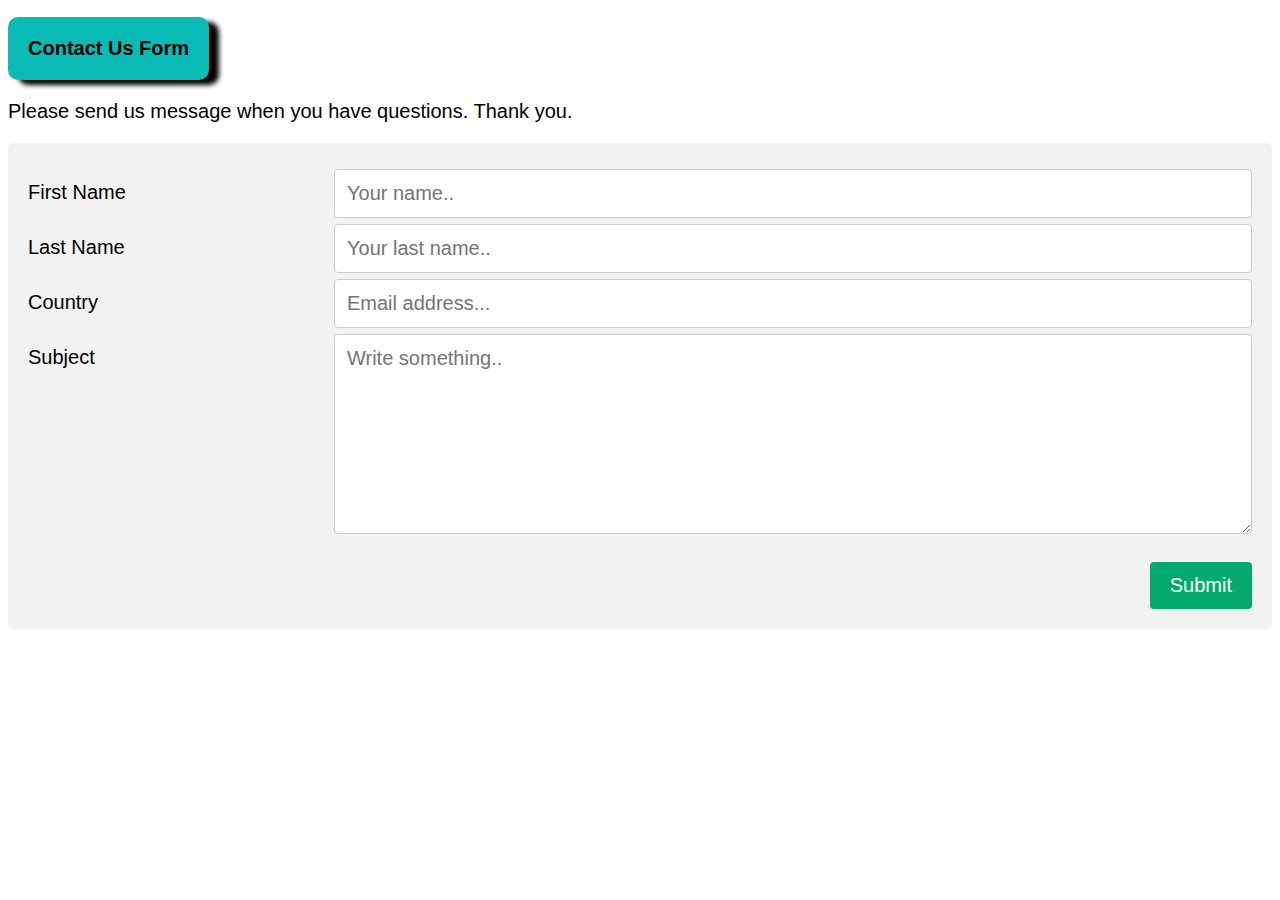
<file: HTML files/Contact.html>
<!DOCTYPE html>
<html>
<head>
    <meta charset="utf-8">
    <meta name="viewport" content="width=device-width, initial-scale=1">
    <title>Contact Us</title>
    <link rel="stylesheet" href="../css/contact.css" type="text/css">
    <script src="../javascript/contact.js"></script>
</head>
<body>

<h2>Contact Us Form</h2>
<p>Please send us message when you have questions. Thank you.</p>

<div class="container">
    <form id="emailForm" onsubmit="validateForm(); return false;">
  <div class="row">
    <div class="col-25">
      <label for="fname">First Name</label>
    </div>
    <div class="col-75">
      <input type="text" id="fname" name="firstname" placeholder="Your name..">
    </div>
  </div>
  <div class="row">
    <div class="col-25">
      <label for="lname">Last Name</label>
    </div>
    <div class="col-75">
      <input type="text" id="lname" name="lastname" placeholder="Your last name..">
    </div>
  </div>
  <div class="row">
    <div class="col-25">
      <label for="country">Country</label>
    </div>
    <div class="col-75">
        <input type="text" id="email" name="email" placeholder="Email address...">
        <span id="emailError" class="error"></span>
    </div>
  </div>
  <div class="row">
    <div class="col-25">
      <label for="subject">Subject</label>
    </div>
    <div class="col-75">
      <textarea id="subject" name="subject" placeholder="Write something.." style="height:200px"></textarea>
    </div>
  </div>
  <br>
  <div class="row">
    <input type="submit" value="Submit" name="submit">
  </div>
  </form>
</div>



</body>
</html>
</file>
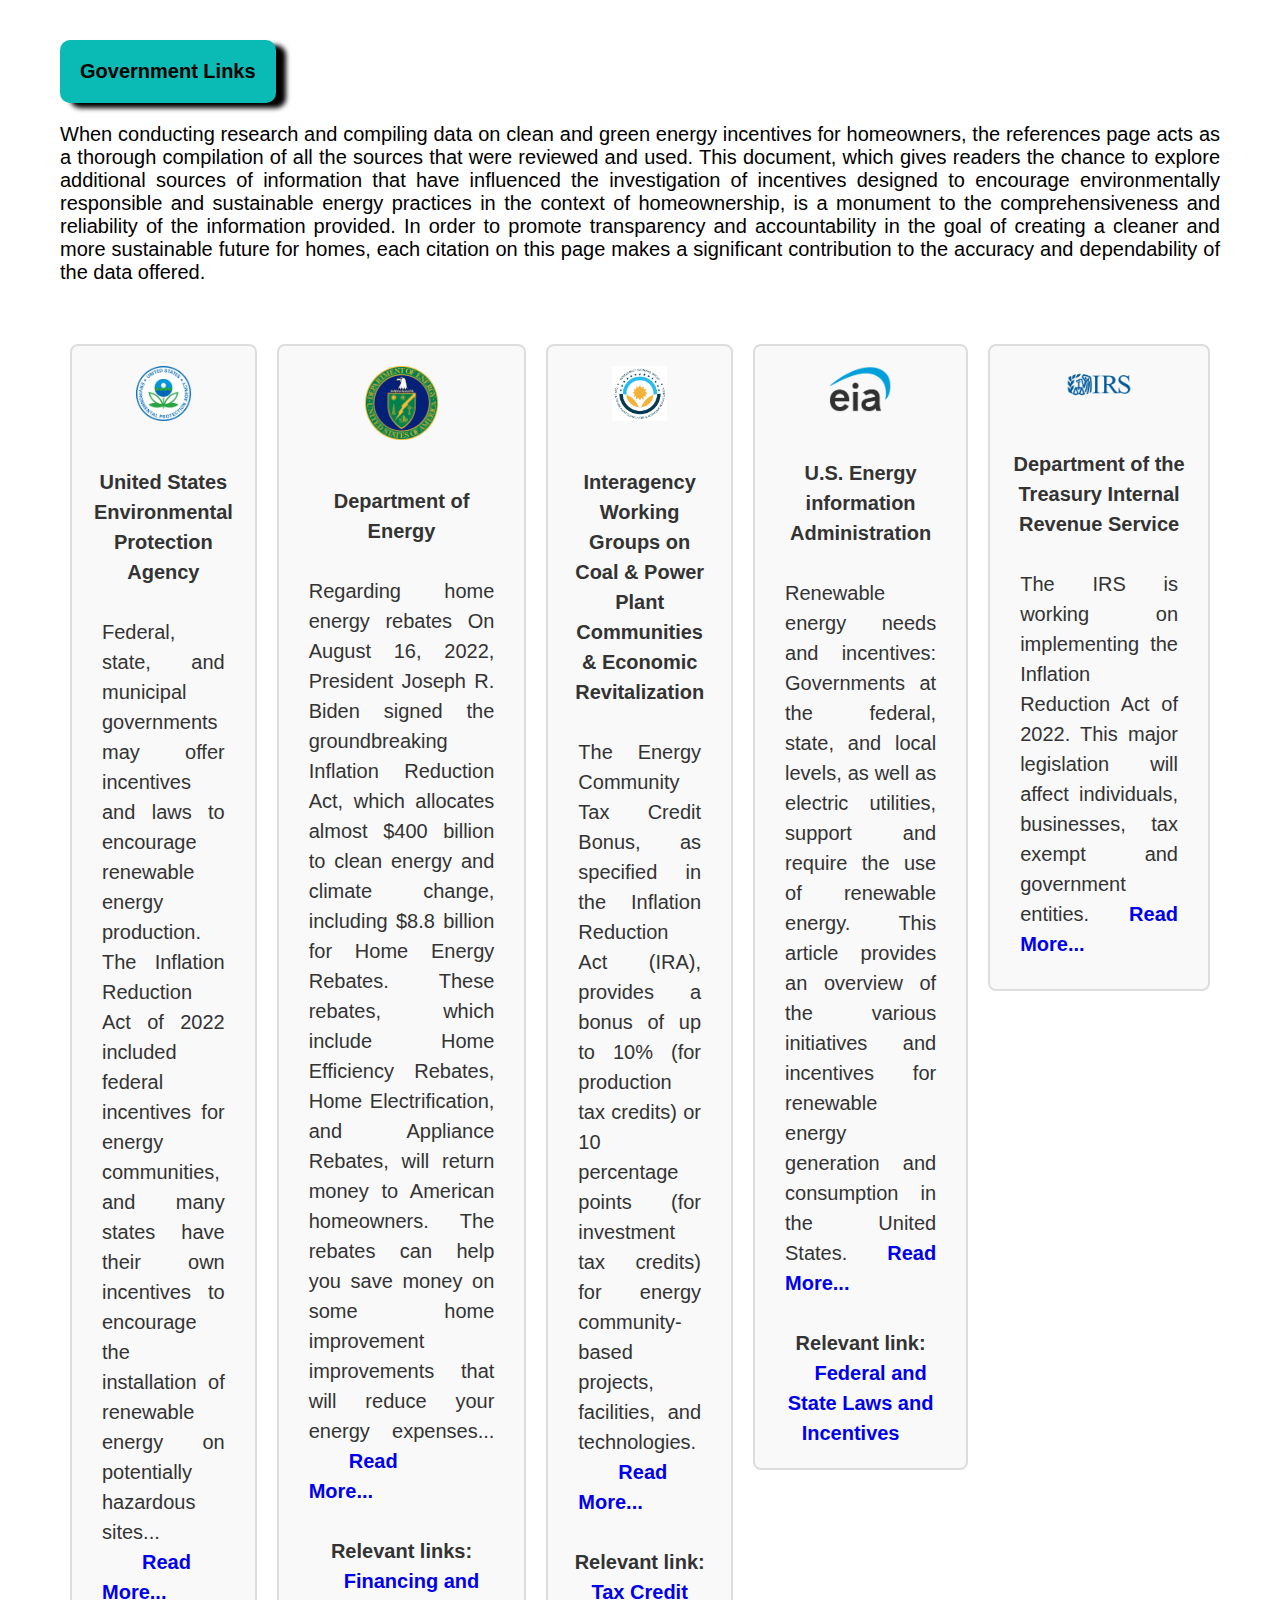
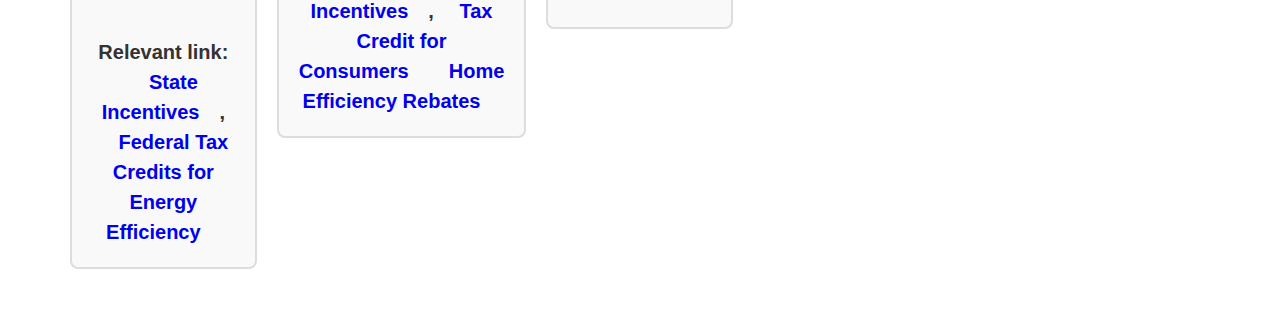
<file: HTML files/External.html>
<!DOCTYPE html>
<html lang="en">

<head>
  <meta charset="utf-8">
  <meta name="viewport" content="width=device-width, initial-scale=1">
  <title>external_links</title>
  <link rel="stylesheet" href="../css/external.css" type="text/css">
</head>
<body>

  <h1>Government Links</h1>

  <p>When conducting research and compiling data on clean and green energy incentives for homeowners, the references page acts as a thorough compilation of all the sources that were reviewed and used. This document, which gives readers the chance to explore additional sources of information that have influenced the investigation of incentives designed to encourage environmentally responsible and sustainable energy practices in the context of homeownership, is a monument to the comprehensiveness and reliability of the information provided. In order to promote transparency and accountability in the goal of creating a cleaner and more sustainable future for homes, each citation on this page makes a significant contribution to the accuracy and dependability of the data offered.</p>

  
  <div class="container">
    <!-- First Column -->
    <div class="column">
      <img src = "../images/epa.png" alt = "US Environmental Protection Agency">
      <h2>United States Environmental Protection Agency</h2>
      <p>Federal, state, and municipal governments may offer incentives and laws to encourage renewable energy production. The Inflation Reduction Act of 2022 included federal incentives for energy communities, and many states have their own incentives to encourage the installation of renewable energy on potentially hazardous sites... <b style="color:blue"><a href="https://www.epa.gov/re-powering/incentives-and-policies" target="_blank">Read More...</a></b></p>
      <h3>Relevant link: <a href="https://www.dsireusa.org/" target="_blank">State Incentives</a>, <a href = "https://www.energystar.gov/about/federal-tax-credits" target="_blank">Federal Tax Credits for Energy Efficiency</a></h3>
    </div>

    <!-- Second Column -->
    <div class="column">
      <img src="../images/deptnergy.png" alt = "Department of Energy">
      <h2>Department of Energy</h2>
      <p>Regarding home energy rebates On August 16, 2022, President Joseph R. Biden signed the groundbreaking Inflation Reduction Act, which allocates almost $400 billion to clean energy and climate change, including $8.8 billion for Home Energy Rebates. These rebates, which include Home Efficiency Rebates, Home Electrification, and Appliance Rebates, will return money to American homeowners. The rebates can help you save money on some home improvement improvements that will reduce your energy expenses... <b style="color:blue"><a href="https://www.energy.gov/scep/home-energy-rebates-programs" target="_blank">Read More...</a></b> </p>
      <h3>Relevant links: <a href = "https://www.energy.gov/energysaver/financing-and-incentives" target="_blank">Financing and Incentives</a>, <a href="https://www.energy.gov/policy/articles/making-our-homes-more-efficient-clean-energy-tax-credits-consumers" target="_blank">Tax Credit for Consumers</a><a href = "https://www.energy.gov/scep/home-efficiency-rebates" target="_blank">Home Efficiency Rebates</a></h3>
    </div>

    <div class="column">
      <img src="../images/IWG_logo.png" alt = "IWG">
      <h2>Interagency Working Groups on Coal & Power Plant Communities & Economic Revitalization</h2>
      <p>The Energy Community Tax Credit Bonus, as specified in the Inflation Reduction Act (IRA), provides a bonus of up to 10% (for production tax credits) or 10 percentage points (for investment tax credits) for energy community-based projects, facilities, and technologies. <b style="color:blue"><a href="https://energycommunities.gov/energy-community-tax-credit-bonus/" target="_blank">Read More...</a></b></p>
      <h3>Relevant link: <a href="https://energycommunities.gov/funding-opportunities/tax-credits/" target="_blank">Tax Credit</a></h3>
    </div>

    <div class="column">
      <img src="../images/Eia-logomark.svg.png" alt = "US Energy information administration">
      <h2>U.S. Energy information Administration</h2>
      <p> Renewable energy needs and incentives: Governments at the federal, state, and local levels, as well as electric utilities, support and require the use of renewable energy. This article provides an overview of the various initiatives and incentives for renewable energy generation and consumption in the United States.<b style="color:blue"><a href="https://www.eia.gov/energyexplained/renewable-sources/incentives.php" target="_blank">Read More...</a></b></p>
      <h3>Relevant link: <a href="https://afdc.energy.gov/laws" target="_blank">Federal and State Laws and Incentives</a></h3>
    </div>

    <div class="column">
      <img src="../images/irs.png" alt = "IRS">
      <h2>Department of the Treasury Internal Revenue Service</h2>
      <p> The IRS is working on implementing the Inflation Reduction Act of 2022. This major legislation will affect individuals, businesses, tax exempt and government entities.<b style="color:blue"><a href="https://www.irs.gov/credits-and-deductions-under-the-inflation-reduction-act-of-2022#energy" target="_blank">Read More...</a></b></p>
    </div>


  </div>

</body>
</html>
</file>
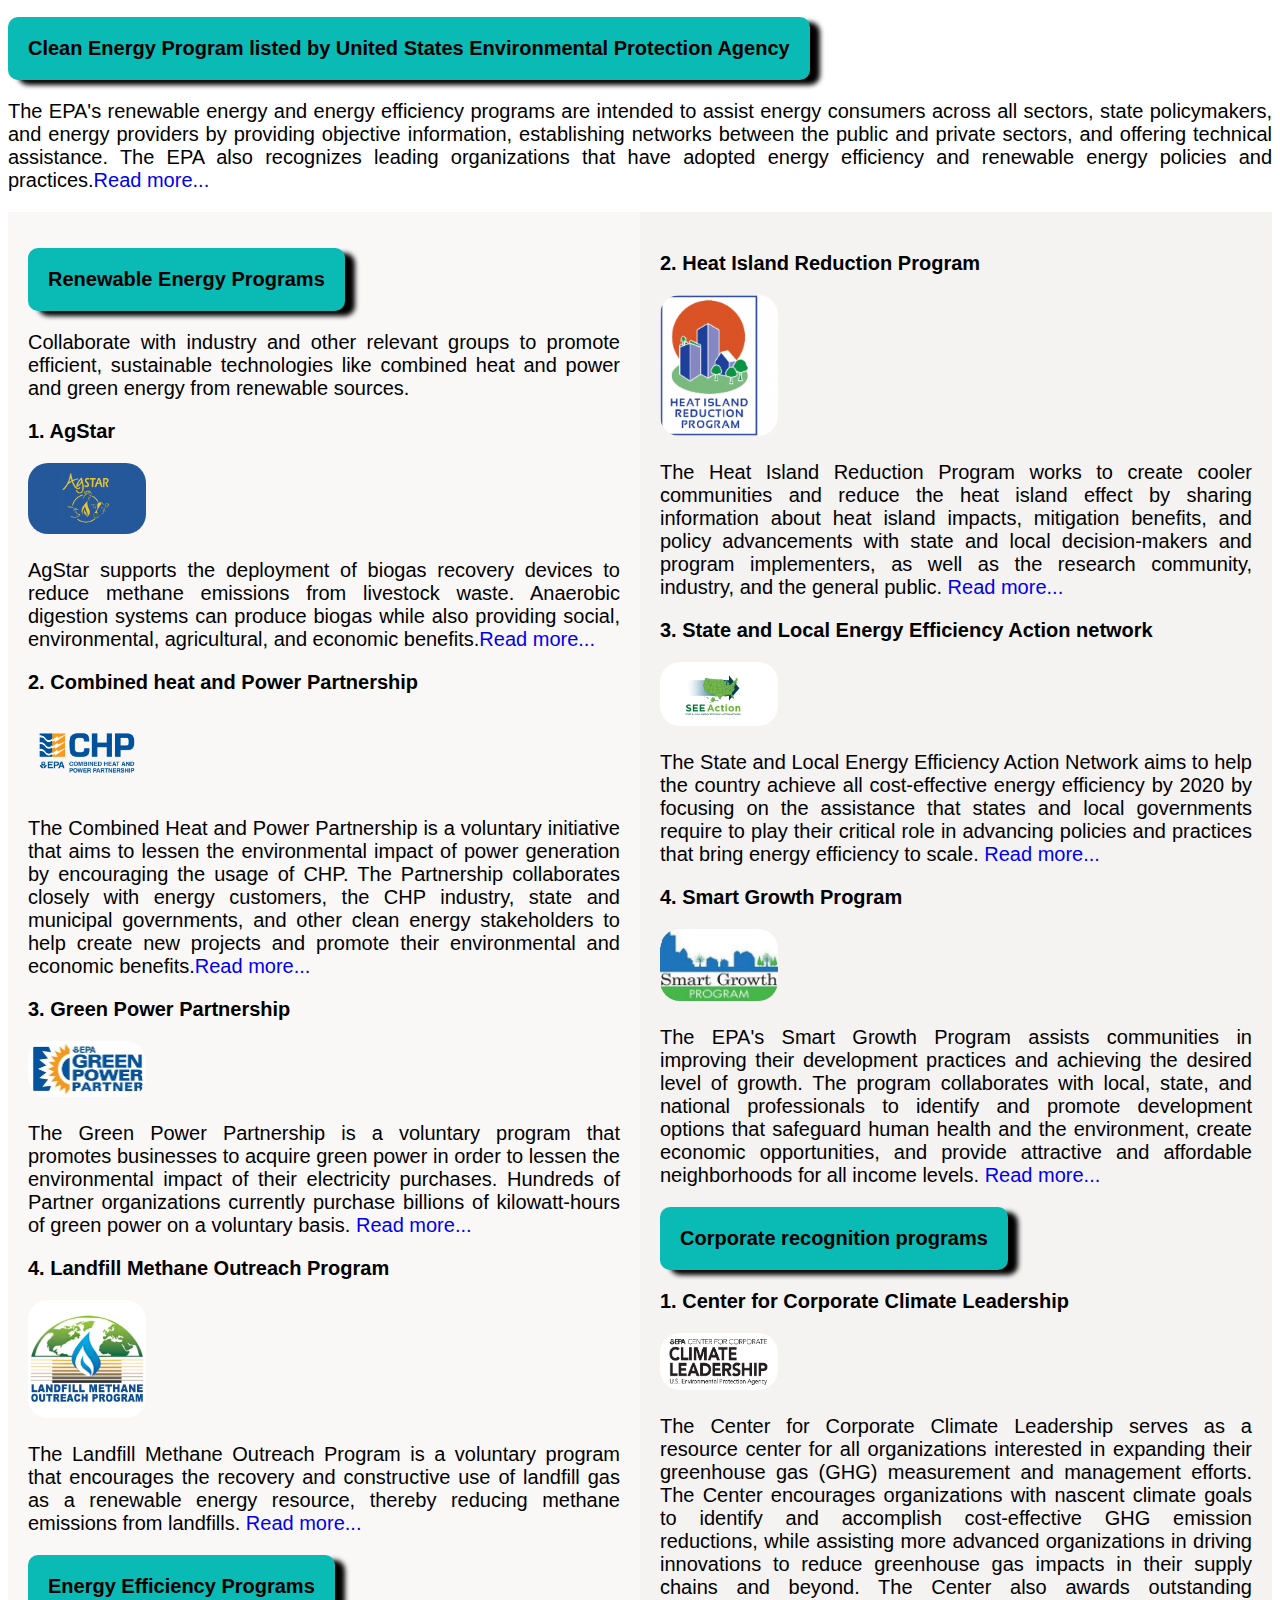
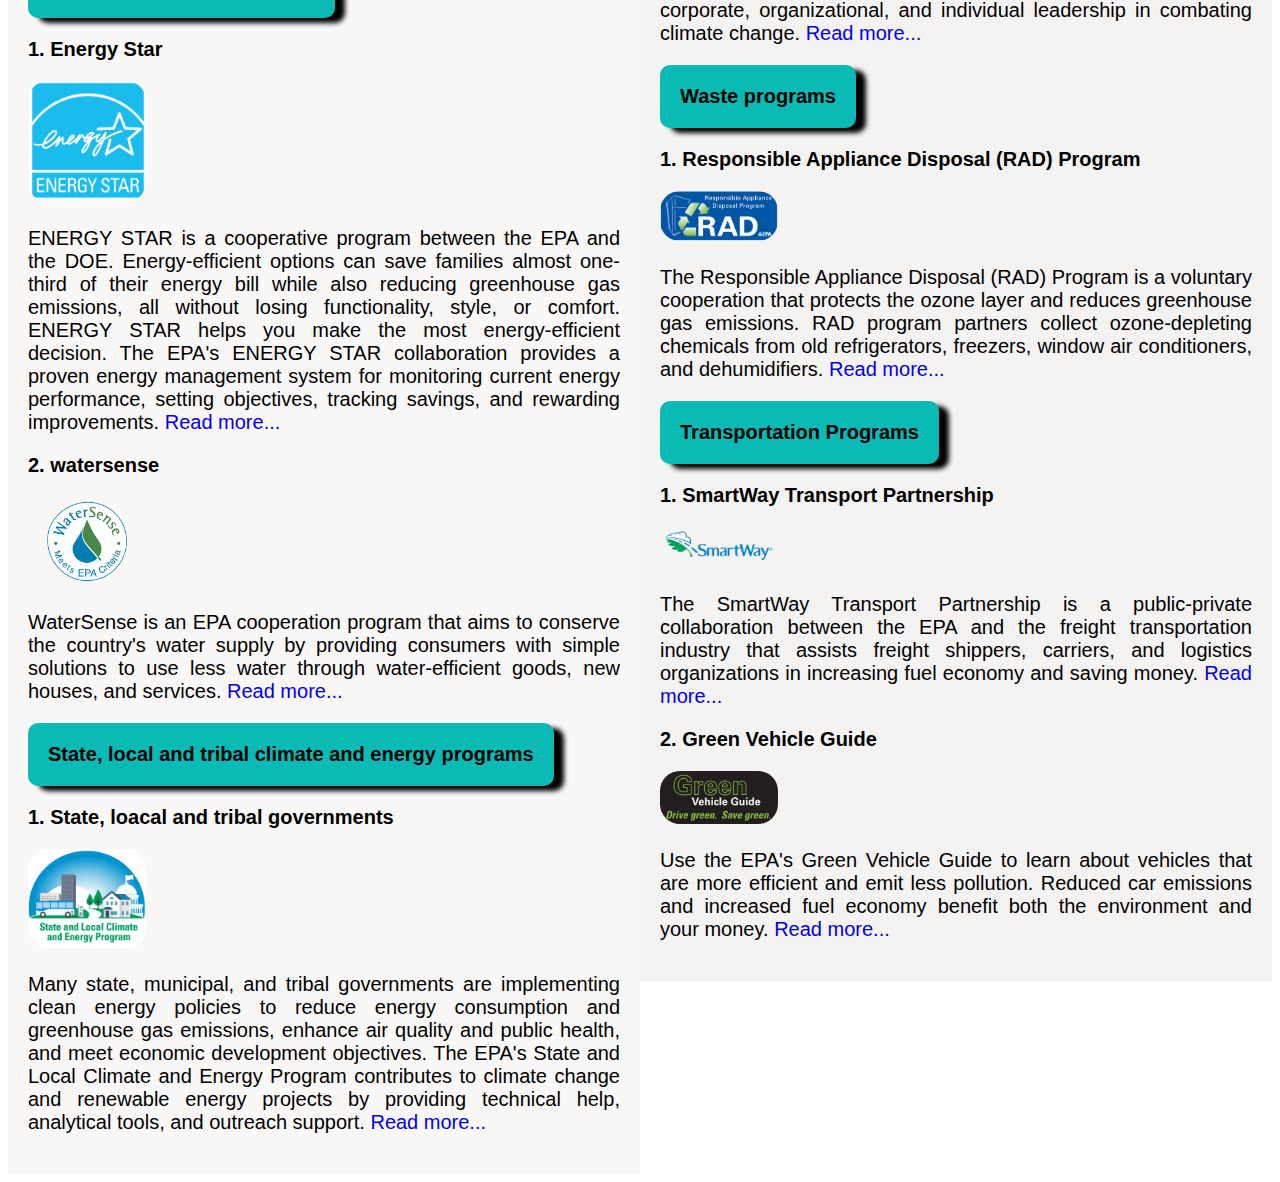
<file: HTML files/Home.html>
<!DOCTYPE html>
<html>
<head>
    <meta charset="utf-8">
    <meta name="viewport" content="width=device-width, initial-scale=1">
    <title>Home</title>
    <link rel="stylesheet" href="../css/home.css" type="text/css">

</head>
<body>

<h2>Clean Energy Program listed by United States Environmental Protection Agency</h2>
<p>The EPA's renewable energy and energy efficiency programs are intended to assist energy consumers across all sectors, state policymakers, and energy providers by providing objective information, establishing networks between the public and private sectors, and offering technical assistance. The EPA also recognizes leading organizations that have adopted energy efficiency and renewable energy policies and practices.<a href="https://www.epa.gov/energy/clean-energy-programs" target="_blank">Read more...</a></p>

<div class="row">

  <div class="column" style="background-color: rgb(250, 247, 247);">
    <h2>Renewable Energy Programs</h2>
    <p>Collaborate with industry and other relevant groups to promote efficient, sustainable technologies like combined heat and power and green energy from renewable sources.</p>
    
    <h3>1. AgStar</h3>
        <img src = "../images/AgStar.jpg" alt = "agstar" >
    <p>AgStar supports the deployment of biogas recovery devices to reduce methane emissions from livestock waste. Anaerobic digestion systems can produce biogas while also providing social, environmental, agricultural, and economic benefits.<a href="https://www.epa.gov/agstar" target="_blank">Read more...</a></p>

    <h3>2. Combined heat and Power Partnership</h3>
        <img src = "../images/epa-chp-partner.png">
    <p>The Combined Heat and Power Partnership is a voluntary initiative that aims to lessen the environmental impact of power generation by encouraging the usage of CHP. The Partnership collaborates closely with energy customers, the CHP industry, state and municipal governments, and other clean energy stakeholders to help create new projects and promote their environmental and economic benefits.<a href="https://www.epa.gov/chp" target="_blank">Read more...</a></p>

    <h3>3. Green Power Partnership</h3>
        <img src = "../images/OIP.jpg">
    <p>The Green Power Partnership is a voluntary program that promotes businesses to acquire green power in order to lessen the environmental impact of their electricity purchases. Hundreds of Partner organizations currently purchase billions of kilowatt-hours of green power on a voluntary basis. <a href="https://www.epa.gov/greenpower" target="_blank">Read more...</a></p>

    <h3>4. Landfill Methane Outreach Program </h3>
    <img src = "../images/landfillmethane.jpg">
    <p>The Landfill Methane Outreach Program is a voluntary program that encourages the recovery and constructive use of landfill gas as a renewable energy resource, thereby reducing methane emissions from landfills. <a href="https://www.epa.gov/lmop" target="_blank">Read more...</a></p>

    <h2>Energy Efficiency Programs</h2>

    <h3>1. Energy Star</h3>
        <img src="../images/Energy_Star_logo.svg.png" alt="energystar">
    <p>ENERGY STAR is a cooperative program between the EPA and the DOE. Energy-efficient options can save families almost one-third of their energy bill while also reducing greenhouse gas emissions, all without losing functionality, style, or comfort. ENERGY STAR helps you make the most energy-efficient decision. The EPA's ENERGY STAR collaboration provides a proven energy management system for monitoring current energy performance, setting objectives, tracking savings, and rewarding improvements.<a href="https://www.energystar.gov/" target="_blank"> Read more...</a></p>

    <h3>2. watersense</h3>
        <img src="../images/watersense.png" alt="energystar">
    <p>WaterSense is an EPA cooperation program that aims to conserve the country's water supply by providing consumers with simple solutions to use less water through water-efficient goods, new houses, and services.<a href="https://www.epa.gov/watersense" target="_blank"> Read more...</a></p>


    <h2>State, local and tribal climate and energy programs</h2>
    <h3>1. State, loacal and tribal governments</h3>
        <img src="../images/statelocalclimate.png" alt="statelocalclimate">
    <p>Many state, municipal, and tribal governments are implementing clean energy policies to reduce energy consumption and greenhouse gas emissions, enhance air quality and public health, and meet economic development objectives. The EPA's State and Local Climate and Energy Program contributes to climate change and renewable energy projects by providing technical help, analytical tools, and outreach support.<a href="https://www.epa.gov/statelocalenergy/" target="_blank"> Read more...</a></p>

  </div>

  <div class="column" style="background-color:#f5f2f2;">
 
    <h3>2. Heat Island Reduction Program</h3>
        <img src="../images/heatisland.png" alt="heatisland">
    <p>The Heat Island Reduction Program works to create cooler communities and reduce the heat island effect by sharing information about heat island impacts, mitigation benefits, and policy advancements with state and local decision-makers and program implementers, as well as the research community, industry, and the general public.<a href="https://www.epa.gov/heatislands" target="_blank"> Read more...</a></p>
    
    <h3>3. State and Local Energy Efficiency Action network</h3>
        <img src="../images/SeeAction.jpg" alt="state and local energy">
    <p>The State and Local Energy Efficiency Action Network aims to help the country achieve all cost-effective energy efficiency by 2020 by focusing on the assistance that states and local governments require to play their critical role in advancing policies and practices that bring energy efficiency to scale.<a href="https://www.epa.gov/heatislands" target="_blank"> Read more...</a></p>
    
    <h3>4. Smart Growth Program</h3>
    <img src="../images/smartGrowth.jpg" alt="smartGrowth">
    <p>The EPA's Smart Growth Program assists communities in improving their development practices and achieving the desired level of growth. The program collaborates with local, state, and national professionals to identify and promote development options that safeguard human health and the environment, create economic opportunities, and provide attractive and affordable neighborhoods for all income levels.<a href="https://www.epa.gov/smartgrowth" target="_blank"> Read more...</a></p>

    <h2>Corporate recognition programs</h2>
    <h3>1. Center for Corporate Climate Leadership</h3>
        <img src="../images/climateleadership.png" alt="climateleadership">
    <p>The Center for Corporate Climate Leadership serves as a resource center for all organizations interested in expanding their greenhouse gas (GHG) measurement and management efforts. The Center encourages organizations with nascent climate goals to identify and accomplish cost-effective GHG emission reductions, while assisting more advanced organizations in driving innovations to reduce greenhouse gas impacts in their supply chains and beyond. The Center also awards outstanding corporate, organizational, and individual leadership in combating climate change.<a href="https://www.epa.gov/climateleadership" target="_blank"> Read more...</a></p>

    <h2>Waste programs</h2>
    <h3>1. Responsible Appliance Disposal (RAD) Program</h3>
        <img src="../images/rad_logo.png" alt="rad">
    <p>The Responsible Appliance Disposal (RAD) Program is a voluntary cooperation that protects the ozone layer and reduces greenhouse gas emissions. RAD program partners collect ozone-depleting chemicals from old refrigerators, freezers, window air conditioners, and dehumidifiers.<a href="https://www.epa.gov/rad" target="_blank"> Read more...</a></p>

    <h2>Transportation Programs</h2>
    <h3>1. SmartWay Transport Partnership</h3>
        <img src="../images/smartway-logo-web.png" alt="smartway">
    <p>The SmartWay Transport Partnership is a public-private collaboration between the EPA and the freight transportation industry that assists freight shippers, carriers, and logistics organizations in increasing fuel economy and saving money.<a href="https://www.epa.gov/smartway" target="_blank"> Read more...</a></p>

    <h3>2. Green Vehicle Guide</h3>
        <img src="../images/greenvehicle.jpg" alt="greenvehicle">
    <p>Use the EPA's Green Vehicle Guide to learn about vehicles that are more efficient and emit less pollution. Reduced car emissions and increased fuel economy benefit both the environment and your money.<a href="https://www.epa.gov/greenvehicles" target="_blank"> Read more...</a></p>

    


  </div>


</div>

</body>
</html>
</file>
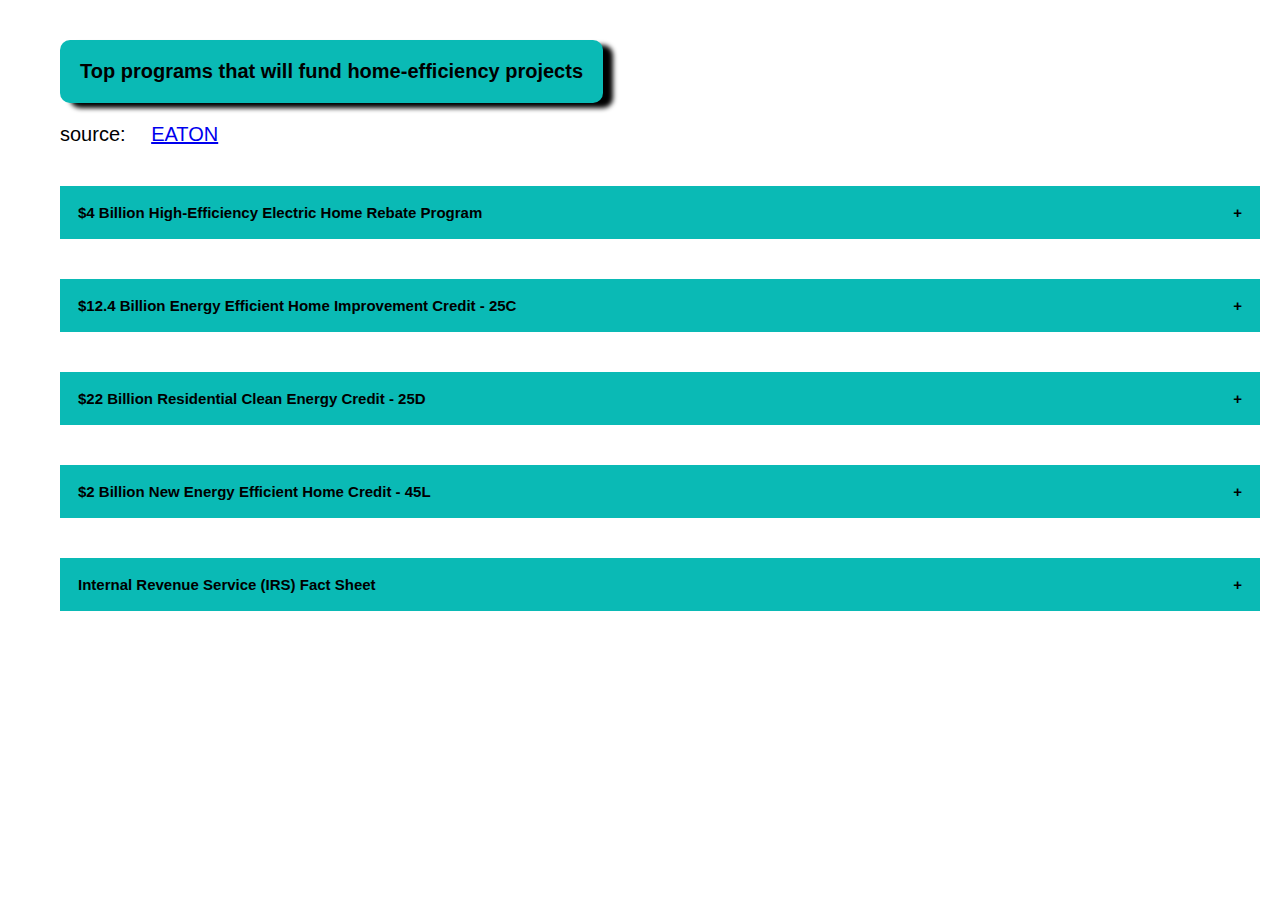
<file: HTML files/Projects.html>
<!DOCTYPE html>
<html>
<head>
    <meta charset="utf-8">
    <meta name="viewport" content="width=device-width, initial-scale=1">
    <title>Home</title>
    <link rel="stylesheet" href="../css/projects.css" type="text/css">

</head>
<body>

<h2>Top programs that will fund home-efficiency projects</h2>

<p>source: <a href="https://www.eaton.com/us/en-us/company/news-insights/stronger-future/residential-homeowners.html" target="_blank">EATON</a></p>
<button class="collapsible">$4 Billion High-Efficiency Electric Home Rebate Program</button>
<div class="content">
  <p>Grants will be awarded to State energy offices and Indian Tribes to establish a “high efficiency electric home rebate program”, which will provide rebates to eligible entities 
    and their qualified electrification projects</p>

    <p><b>Grant allocator:</b> Department of Energy</p>
    
    <p><b>Eligible recipients:</b> Low- or moderate-income household (a household with a total annual income less that 150% of the median income in which the entity resides); an individual or entity that owns a multifamily building where 50% or more of the residents are low- or moderate-income; governmental, commercial, or non-profit entities carrying out qualified electrification projects on behalf of the eligible recipients listed above</p>
    <p><a href="https://www.rewiringamerica.org/policy/high-efficiency-electric-home-rebate-act" target="_blank">High-Efficiency Electric Home Rebate Act (HEEHRA)</a></p>
</div>
<button class="collapsible">$12.4 Billion Energy Efficient Home Improvement Credit - 25C</button>
<div class="content">
  <p>Allows households to deduct from their taxes up to 30% of the cost of upgrades to their homes, including but not limited to installing heat pumps, breaker boxes, insulation, 
    windows, water heaters. Improvements to, or replacement of, a panelboard, sub-panelboard, branch circuits, or feeders can qualify.</p>

    <p><b>Grant allocator:</b> Internal Revenue Service</p>
    
    <p><b>Eligible projects:</b> Any improvement to, or replacement of, a panelboard, sub-panelboard, branch circuits, or feeders which is installed in a manner consistent with the National Electric Code, has a load capacity of not less than 200 amps and is installed in conjunction with any qualified energy efficiency improvement or any other qualified energy project</p>
    <p><a href="https://pearlcertification.com/news/ira-for-solar-contractors" target="_blank">S25C and 25D of the Inflation Reduction Act</a></p>

</div>
<button class="collapsible">$22 Billion Residential Clean Energy Credit - 25D</button>
<div class="content">
  <p>Extends and expands residential energy efficient property credit, now Residential Clean Energy Credit</p>

    <p><b>Grant allocator:</b> Internal Revenue Service</p>
    
    <p><b>Elibile projects:</b> Credit is commonly used for residential solar projects. Applicable expenditures include qualified solar electric property, solar water heating property, small wind energy, geothermal heat pump, biomass fuel property, and extends credit to battery storage technology starting in 2023.</p>
    <p><a href="https://pearlcertification.com/news/ira-for-solar-contractors" target="_blank">S25C and 25D of the Inflation Reduction Act</a></p>

</div>
<button class="collapsible">$2 Billion New Energy Efficient Home Credit - 45L</button>
<div class="content">
  <p>Extends new energy efficient home creditM</p>

    <p><b>Grant allocator:</b> Internal Revenue Service</p>
    
    <p><b>Elibile projects:</b> Credit available for single-family and manufactured homes constructed to Energy STAR Residential New Construction or the Manufactured Homes Program; credit available for single-family and manufactured homes when they are certified as a DOE Zero Energy Ready Home</p>
    <p><a href="https://www.energy.gov/eere/buildings/section-45l-tax-credits-zero-energy-ready-homes#:~:text=The%2045L%20tax%20credit%20is%20%241%2C000%20for%20dwelling%20units%20that,the%2045L%20tax%20credit%20is" target="_blank">Section 45L Tax Credit for Zero Energy Ready Homes</a></p>
</div>

<button class="collapsible">Internal Revenue Service (IRS) Fact Sheet</button>
<div class="content">
  <p>EFrequently asked questions about energy efficient home improvements and residential clean energy property credits</p>
  <object data= "../pdf/fs-2022-40.pdf" width="100%" height="1400px"></object> 


</div>



<script src="../javascript/projects.js"></script>
</body>
</html>
</file>
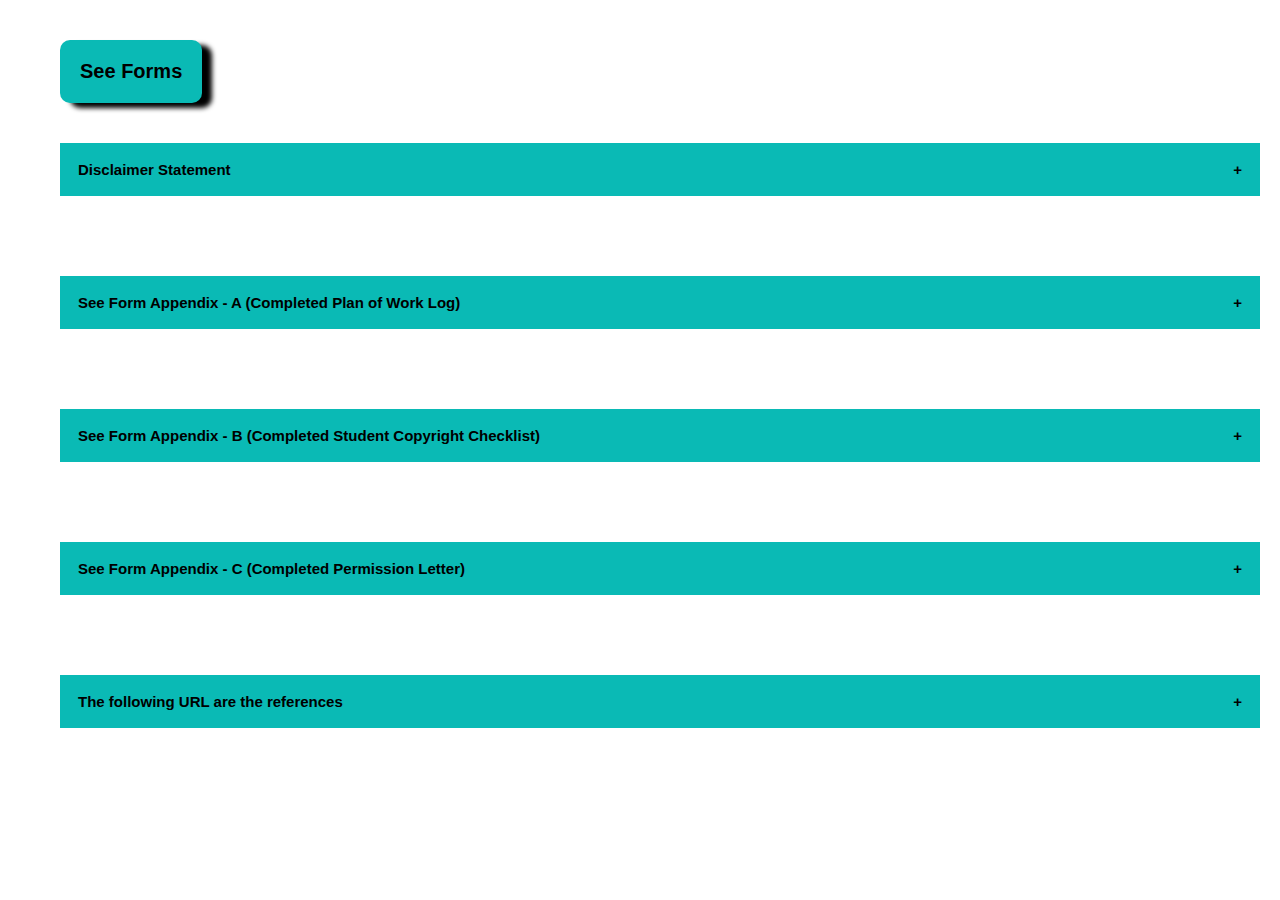
<file: HTML files/References.html>
<!DOCTYPE html>
<html>
<head>
    <meta charset="utf-8">
    <meta name="viewport" content="width=device-width, initial-scale=1">
    <title>References</title>
    <link rel="stylesheet" href="../css/references.css" type="text/css">
    <link rel="stylesheet" href="../css/projects.css" type="text/css">

</head>
<body>

    <h2>See Forms </h2>
    
<button class="collapsible">Disclaimer Statement </button>
  <div class="content">
    <img src="../images/disclaimer.png">
  </div>

<button class="collapsible">See Form Appendix - A (Completed Plan of Work Log) </button>
  <div class="content">
    <object data= "../pdf/Worklog.pdf" width="100%" height="1400px"></object> 
  </div>

<button class="collapsible">See Form Appendix - B (Completed Student Copyright Checklist) </button>
  <div class="content">
    <object data= "../pdf/copyrightchecklist.pdf" width="100%" height="1400px"></object> 
  </div>

<button class="collapsible">See Form Appendix - C (Completed Permission Letter) </button>
  <div class="content">
    <object data= "../pdf/letter.pdf" width="100%" height="1400px"></object> 
  </div>

<button class="collapsible">The following URL are the references</button>
<div class="content">
  <p>These references are invaluable resources, providing insights, best practices, and new solutions, allowing our team to create a digital presence that smoothly integrates creativity and functionality.</p>
  <div class="gallery">
    <a href = "https://www.w3schools.com" target = "_blank"><img src="../images/w3schools.png" alt="W3schools"></a>
    <div class="desc">W3Schools is a popular learning resource for novice and intermediate developers who want to build websites and web applications.</div>
  </div>
  
  <div class="gallery">
    <a href = "https://developer.mozilla.org/en-US/docs/Web/CSS/box-shadow" target="_blank"><img src="../images/MDN_Web_Docs_full_logo.svg.png" alt="mdn web docs"></a>
    <div class="desc">MDN online Docs offers documentation, guides, tutorials, and references for a variety of online technologies, including as HTML, CSS, JavaScript, and web APIs. </div>
  </div>

  <div class="gallery">
    <a href="https://fonts.google.com/" target="_blank"><img src="../images/Google_Fonts_logo.svg.png" alt="google fonts"></a>
    <div class="desc">Google Fonts offers a diverse selection of fonts in various styles and languages, making it an easy resource for designers and developers to improve the typography of their websites. </div>
  </div>  

  <div class="gallery">
    <a href="  https://fontawesome.com/" target="_blank"><img src="../images/fawesome.jpg" alt="fonts awesome"></a>
    <div class="desc">Font Awesome icons are intended to be visually pleasing and consistent, making them appropriate for a variety of web development applications.. </div>
  </div> 
   
</div>
  


<script src="../javascript/projects.js"></script>
</body>
</html>
</file>
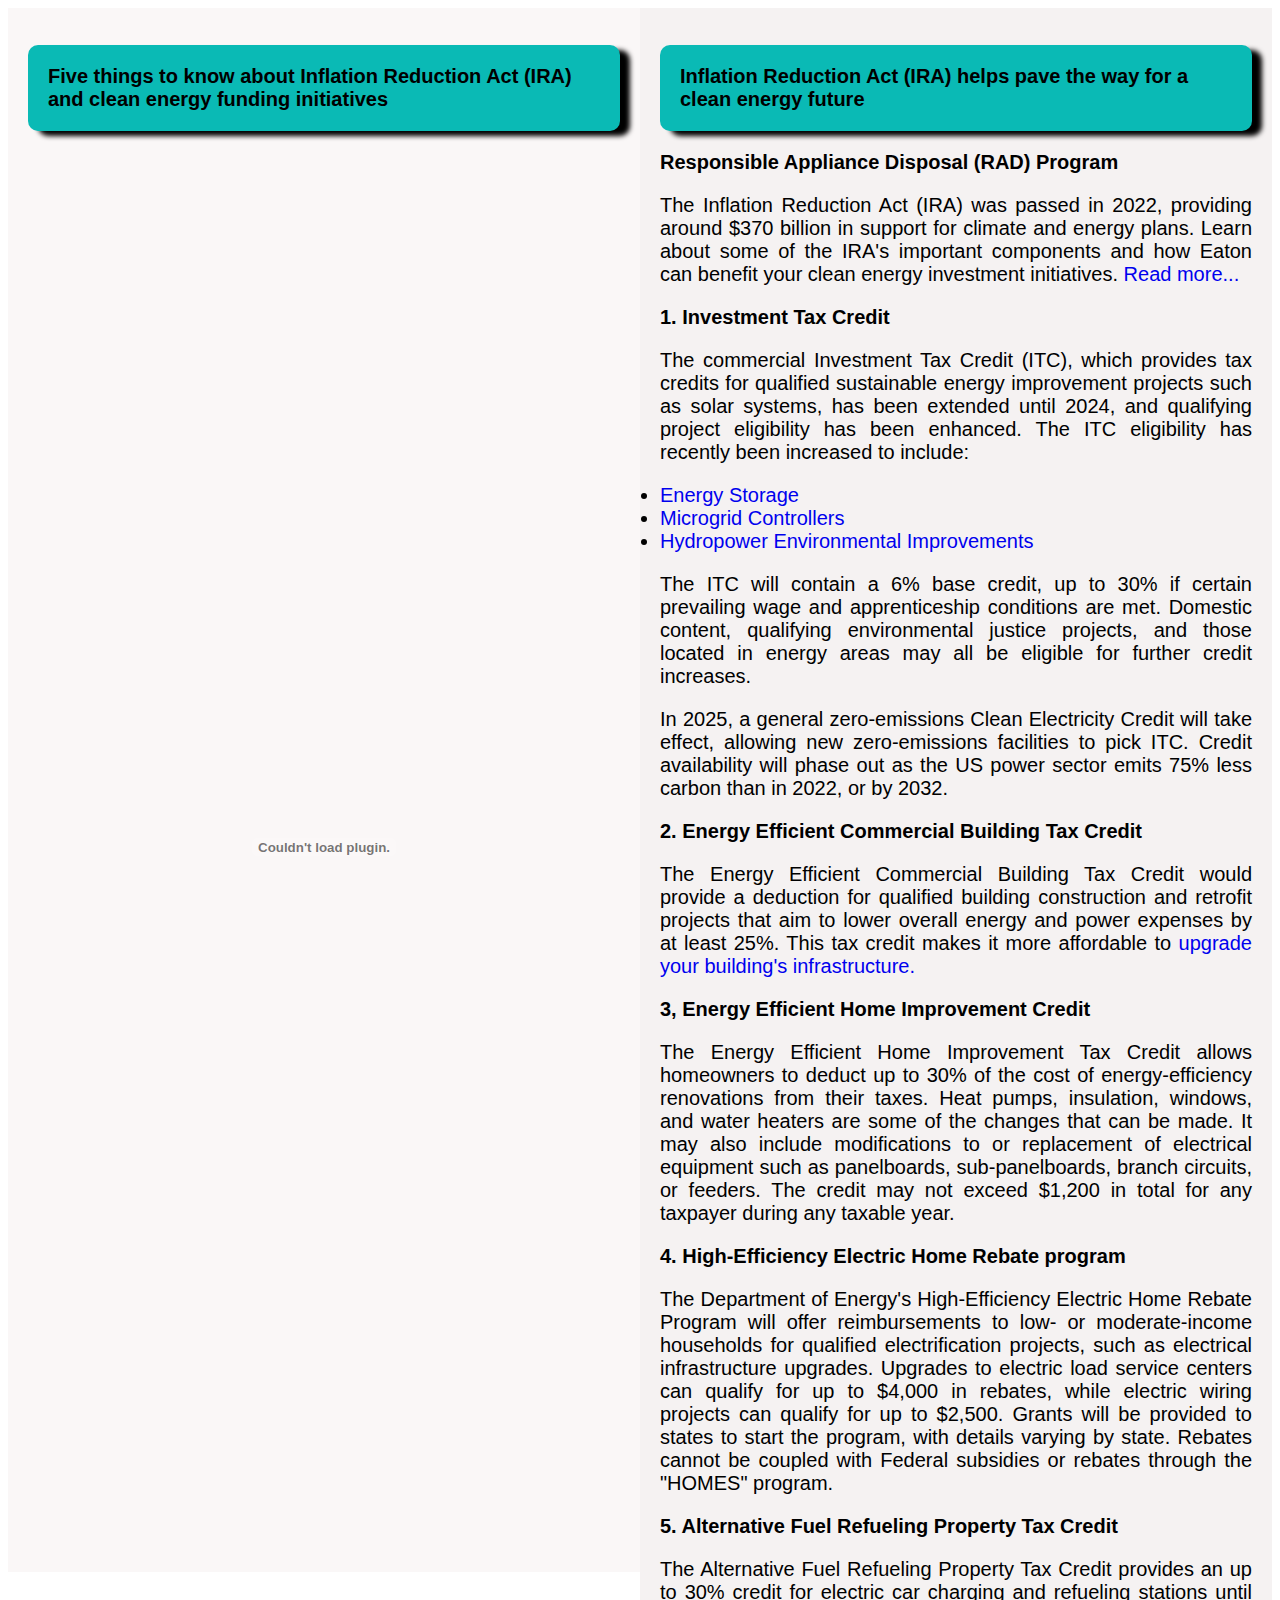
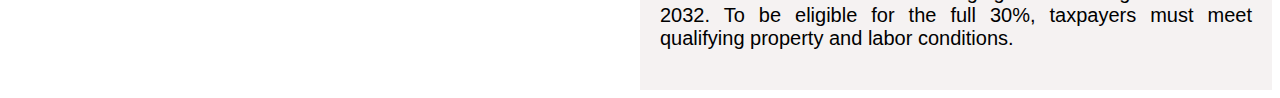
<file: HTML files/Solutions.html>
<!DOCTYPE html>
<html>
<head>
    <meta charset="utf-8">
    <meta name="viewport" content="width=device-width, initial-scale=1">
    <title>Home</title>
    <link rel="stylesheet" href="../css/solutions.css" type="text/css">

</head>
<body>


<div class="row">

  <div class="column" style="background-color: rgb(250, 247, 247);">
    <h2>Five things to know about Inflation Reduction Act (IRA) and clean energy funding initiatives</h2>
    <object data= "https://www.eaton.com/content/dam/eaton/markets/general/eaton-5-things-to-know-about-IRA-listicle-MZ083097EN.pdf" width="100%" height="1400px"></object> 
  </div>

  <div class="column" style="background-color:#f5f2f2;">
 
    <h2>Inflation Reduction Act (IRA) helps pave the way for a clean energy future</h2>
    <h3>Responsible Appliance Disposal (RAD) Program</h3>
    <p>The Inflation Reduction Act (IRA) was passed in 2022, providing around $370 billion in support for climate and energy plans. Learn about some of the IRA's important components and how Eaton can benefit your clean energy investment initiatives. <a href="https://www.eaton.com/us/en-us/company/news-insights/stronger-future/climate-and-clean-energy.html" target="_blank">Read more...</a></p>

    <h3>1. Investment Tax Credit</h3>
    <p>The commercial Investment Tax Credit (ITC), which provides tax credits for qualified sustainable energy improvement projects such as solar systems, has been extended until  
        2024, and qualifying project eligibility has been enhanced. The ITC eligibility has recently been increased to include: 

        <li><a href = "https://www.eaton.com/us/en-us/products/energy-storage.html" target="_blank">Energy Storage</a></li>
        <li><a href="https://www.eaton.com/us/en-us/catalog/services/microgrid-and-distributed-energy-resources.html" target="_blank">Microgrid Controllers</a></li>
        <li><a href="https://www.eaton.com/us/en-us/catalog/services/hydroelectric-power-plant-automation-and-modernization.html" target="_blank">Hydropower Environmental Improvements</a></li>
        
    <p>The ITC will contain a 6% base credit, up to 30% if certain prevailing wage and apprenticeship conditions are met. Domestic content, qualifying environmental justice projects, 
        and those located in energy areas may all be eligible for further credit increases. </p>
        
    <p>In 2025, a general zero-emissions Clean Electricity Credit will take effect, allowing new zero-emissions facilities to pick ITC. Credit availability will phase out as the US 
        power sector emits 75% less carbon than in 2022, or by 2032. </p>

    <h3>2. Energy Efficient Commercial Building Tax Credit </h3>
    <p>The Energy Efficient Commercial Building Tax Credit would provide a deduction for qualified building construction and retrofit projects that aim to lower overall energy and 
        power expenses by at least 25%. This tax credit makes it more affordable to <a href="https://www.eaton.com/us/en-us/company/news-insights/stronger-future/buildings.html" target="_blank">upgrade your building's infrastructure.</a></p>

    <h3>3, Energy Efficient Home Improvement Credit </h3>
    <p>The Energy Efficient Home Improvement Tax Credit allows homeowners to deduct up to 30% of the cost of energy-efficiency renovations from their taxes. Heat pumps, insulation, 
        windows, and water heaters are some of the changes that can be made. It may also include modifications to or replacement of electrical equipment such as panelboards, sub-panelboards, branch circuits, or feeders. The credit may not exceed $1,200 in total for any taxpayer during any taxable year.</p>

    <h3>4. High-Efficiency Electric Home Rebate program </h3>
    <p>The Department of Energy's High-Efficiency Electric Home Rebate Program will offer reimbursements to low- or moderate-income households for qualified electrification projects, such as electrical infrastructure upgrades. Upgrades to electric load service centers can qualify for up to $4,000 in rebates, while electric wiring projects can qualify for up to $2,500. Grants will be provided to states to start the program, with details varying by state. Rebates cannot be coupled with Federal subsidies or rebates through the "HOMES" program. </p>

    <h3>5. Alternative Fuel Refueling Property Tax Credit  </h3>
    <p>The Alternative Fuel Refueling Property Tax Credit provides an up to 30% credit for electric car charging and refueling stations until 2032. To be eligible for the full 30%, taxpayers must meet qualifying property and labor conditions.  </p>



  </div>


</div>

</body>
</html>
</file>
<file: css/contact.css>
* {
  box-sizing: border-box;
  font-family: Verdana, Geneva, Tahoma, sans-serif;
  font-size: 20px;
}

h2 {
    background-color: #0ABAB5;
    padding: 20px;
    border-radius: 10px;
    width: fit-content;
    box-shadow: 10px 5px 5px black;
}

input[type=text], select, textarea {
  width: 100%;
  padding: 12px;
  border: 1px solid #ccc;
  border-radius: 4px;
  resize: vertical;
}

.error{
    color:red;
}

label {
  padding: 12px 12px 12px 0;
  display: inline-block;
}

input[type=submit] {
  background-color: #04AA6D;
  color: white;
  padding: 12px 20px;
  border: none;
  border-radius: 4px;
  cursor: pointer;
  float: right;
}

input[type=submit]:hover {
  background-color: #45a049;
}

.container {
  border-radius: 5px;
  background-color: #f2f2f2;
  padding: 20px;
  
}

.col-25 {
  float: left;
  width: 25%;
  margin-top: 6px;
}

.col-75 {
  float: left;
  width: 75%;
  margin-top: 6px;
}


.row::after {
  content: "";
  display: table;
  clear: both;
}


@media screen and (max-width: 600px) {
  .col-25, .col-75, input[type=submit] {
    width: 100%;
    margin-top: 0;
  }
}
</file>
<file: css/external.css>
* {
    box-sizing: border-box;
    margin-top: 20px;
    margin-left: 20px;
    margin-right: 20px;
    margin-bottom: 20px;
    font-family: Verdana, Geneva, Tahoma, sans-serif;
    font-size: 20px;
}

h1 {
    background-color: #0ABAB5;
    padding: 20px;
    border-radius: 10px;
    width: fit-content;
    box-shadow: 10px 5px 5px black;
}

p {
    font-size: 20px;
    text-align: justify;
}


    .container {
      margin-top: 40px;
      display: flex;
      justify-content: space-evenly;
    }

    .container p{
        justify-content: center;
        text-align: justify;
        font-size: 20px;
        padding: 10px;
    }

  
    .column {
      width: 38%; 
      height: 48%;
      margin-right: 10px;
      margin-left: 10px;
      margin-bottom: 20px; 
      box-sizing: border-box; 
      border: 2px solid #ddd; 
      border-radius: 8px; 
      background-color: #f9f9f9; 
      padding: 0px; 
      text-align: center; 
      font-size: 14px; 
      line-height: 1.5;
      color: #333; 
    }

    .column a{
        text-decoration: none;
    }

    .column img{
        width: 30%;
        height: 48%;
    }


    @media (max-width: 600px) {
        .container {
          flex-direction: column;
          align-items: center;
        }
      
        .column {
          width: 100%;
          height: auto;
        }
      
        .column img {
          width: 50%; /* Adjust the width of the image as needed */
          height: auto;
        }
      }
</file>
<file: css/home.css>
* {
  box-sizing: border-box;
  font-family: Verdana, Geneva, Tahoma, sans-serif;
  font-size: 20px;
  
}   
p {
      font-size: 20px;
      text-align: justify;
}

h2 {
    background-color: #0ABAB5;
    padding: 20px;
    border-radius: 10px;
    width: fit-content;
    box-shadow: 10px 5px 5px black;
}
.column {
  float: left;
  width: 50%;
  padding: 20px;
  height: 100%; 
  
  
}

a{
    text-decoration: none;
}

img{
    border-radius: 20px;
    width: 20%;
    height: auto;
    
}


.row:after {
  content: "";
  display: table;
  clear: both;
}
</file>
<file: css/projects.css>
* {
    box-sizing: border-box;
    font-family: Verdana, Geneva, Tahoma, sans-serif;
    font-size: 20px;
    margin-top: 20px;
    margin-right: 20px;
    margin-left: 20px;
  }   
  p {
        font-size: 20px;
        text-align: left justify;
  }
  
  h2 {
      background-color: #0ABAB5;
      padding: 20px;
      border-radius: 10px;
      width: fit-content;
      box-shadow: 10px 5px 5px black;
  }

  .collapsible {
    background-color: #0ABAB5;
    color: black;
    cursor: pointer;
    padding: 18px;
    width: 100%;
    border: none;
    text-align: left;
    outline: none;
    font-size: 15px;
    font-weight: bold;
  }
  
  .active, .collapsible:hover {
    background-color: #606362;    
  }
  
  .collapsible:after {
    content: '\002B';
    color: black;
    font-weight: bold;
    float: right;
    margin-left: 5px;
  }
  
  .active:after {
    content: "\2212";
  }
  
  .content {
    padding: 0 18px;
    max-height: 0;
    overflow: hidden;
    transition: max-height 0.2s ease-out;
    background-color: #f1f1f1;
    text-align: justify;
  }
</file>
<file: css/references.css>
*{
  font-family: Verdana, Geneva, Tahoma, sans-serif;
  font-size: 20px;
}   
p {
    font-size: 20px;
    text-align: justify;
}

h2 {
    background-color: #0ABAB5;
    padding: 20px;
    border-radius: 10px;
    width: fit-content;
    box-shadow: 10px 5px 5px black;
}

div.gallery {
    margin: 5px;
    float: left;
    width: 300px;
    margin-right: 100px;
    display: block;
  }
  
  
  div.gallery img {
    width: 100%;
    height: auto;
    align-items: center;
  }
  
  div.desc {
    padding: 0px;
    text-align: center;
  }

* {
    box-sizing: border-box;
    margin-top: 20px;
    margin-left: 20px;
    margin-right: 20px;
    margin-bottom: 20px;
}


@media only screen and (max-width: 700px) {
    .responsive {
      width: 49.99999%;
      margin: 6px 0;
    }
  }
  
  @media only screen and (max-width: 500px) {
    .responsive {
      width: 100%;
    }
  }
  
  .clearfix:after {
    content: "";
    display: table;
    clear: both;
  }
</file>
<file: css/solutions.css>
* {
    box-sizing: border-box;
    font-family: Verdana, Geneva, Tahoma, sans-serif;
    font-size: 20px;
  }   
  p {
        font-size: 20px;
        text-align: justify;
  }
  
  h2 {
      background-color: #0ABAB5;
      padding: 20px;
      border-radius: 10px;
      width: fit-content;
      box-shadow: 10px 5px 5px black;
  }
  .column {
    float: left;
    width: 50%;
    padding: 20px;
    height: 100%; 
    
  }
  
  a{
      text-decoration: none;
  }
  
  img{
      border-radius: 20px;
      width: 20%;
      height: auto;
      
  }
  
  
  .row:after {
    content: "";
    display: table;
    clear: both;
  }
</file>
